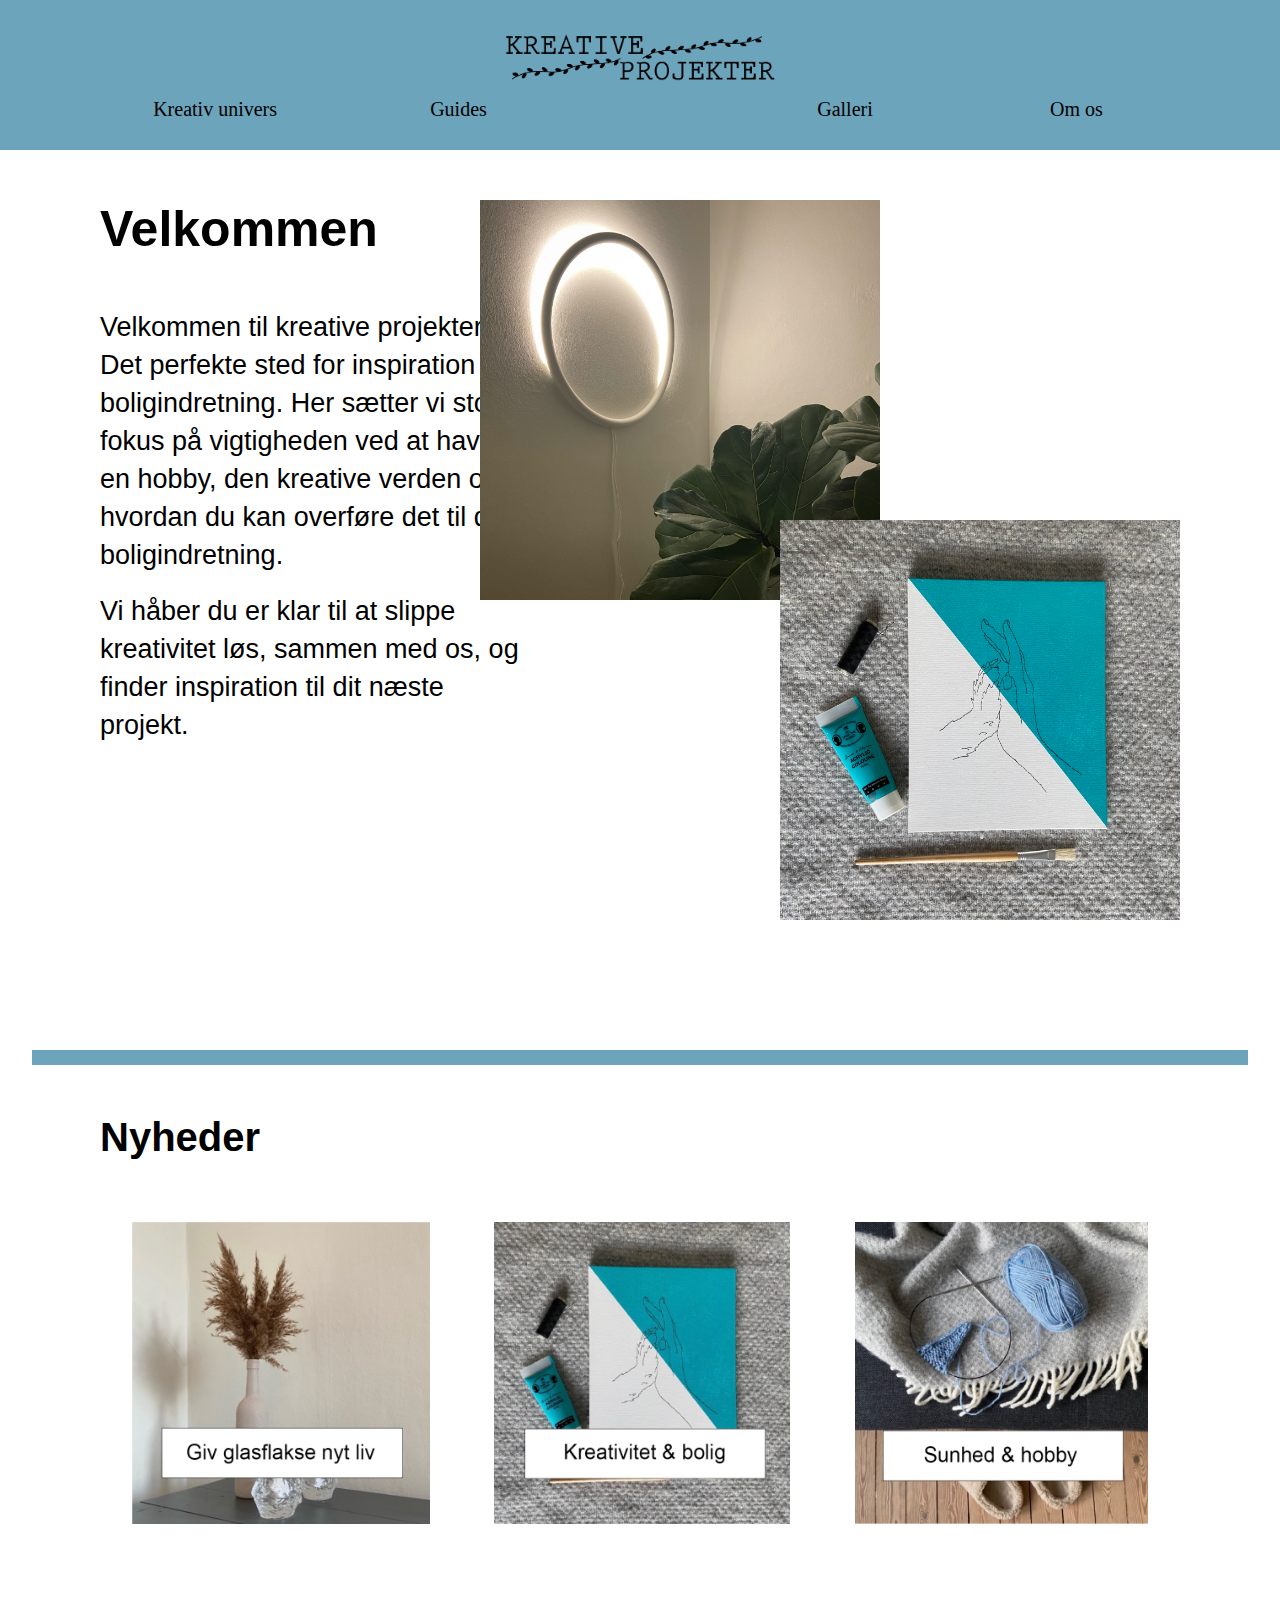
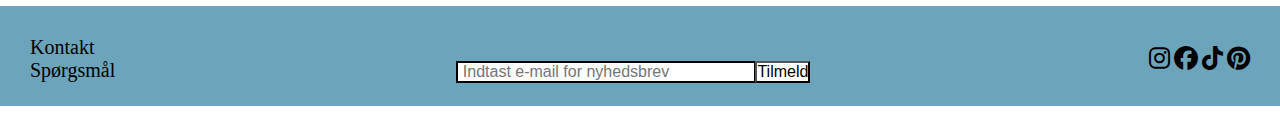
<file: web_online-magasin/index.html>
<!DOCTYPE html>
<html lang="en">
<head>
    <meta charset="UTF-8">
    <meta name="viewport" content="width=device-width, initial-scale=1.0">
    <title>Kreative projekter</title>
    <link rel="icon" href="billeder/favicon_3.png">
    <!-- links hvor den henter sociale medier logo -->
    <link rel="stylesheet" href="https://cdnjs.cloudflare.com/ajax/libs/font-awesome/4.7.0/css/font-awesome.min.css">
    <link rel="stylesheet" href="https://cdnjs.cloudflare.com/ajax/libs/font-awesome/6.4.2/css/all.min.css">
    <!-- SEO -->
    <meta name="keywords" content="DIY-projekter, boligindretning, mental sundhed, hobby">
    <meta name="description" content="Velkommen til kreative projekter. Det perfekte sted for inspiration og boligindretning. Her sætter vi stor fokus på vigtigheden ved at have en hobby, den kreative verden og hvordan du kan overføre det til din boligindretning. ">
    <!-- vores eget stylesheet skal altid være det nederste -->
    <link rel="stylesheet" href="css/style.css">
</head>
<body>
    <header>
        <a class="logo" href="index.html"><img class="logo" src="billeder/logo1.png" alt="Logo"></a>
        <!-- Punkter i navigationsbar -->
        <!-- punkterne inddelt i to grupper, hvilket gør det muligt at style med flex, på hver side af logoet. (forstil punkterne er i hver deres "kasse") -->
        <nav>
            <div class="hoved-menu">
                <ul class="venstre-menu" >
                    <!-- <li><a href="artikel1.html">Inspiration</a></li> -->
                    <!-- har lavet en drop down, i stedet for overstående punkt -->
                    <li><div class="dropdown">
                        <button class="dropbtn">Kreativ univers
                          <!-- <i class="fa fa-caret-down"></i> -->
                        </button>
                        <div class="dropdown-content">
                          <a href="artikel1.html">Hobby og sundhed</a>
                          <a href="artikel3.html">Kreativ bolig</a>
                          <a href="#">Inspiration</a>
                        </div>
                      </div>
                    </li>
                    <li><a href="guides.html">Guides</a></li>
                </ul>
                <ul class="hojre-menu">
                    <li><a href="#">Galleri</a></li>
                    <!-- <li><a href="#">Om os</a></li> -->
                    <li><div class="dropdown">
                        <button class="dropbtn">Om os
                          <!-- <i class="fa fa-caret-down"></i> -->
                        </button>
                        <div class="dropdown-content">
                          <a href="#">Kontakt</a>
                          <a href="#">Spørgsmål</a>
                        </div>
                      </div>
                </ul>
            </div>
        </nav>
    </header>

    <main>
        <article class="textforside">
            <img class="lampe" src="billeder/lampe.webp" alt="Boligindretning med lampe">
            <img class="maleri" src="billeder/maleri.webp" alt="DIY eget billede">
            <h1 class="h1forside">Velkommen</h1>
            <p class="pforside">Velkommen til kreative projekter. <br>Det perfekte sted for inspiration og boligindretning. Her sætter vi stor fokus på vigtigheden ved at have en hobby, den kreative verden og hvordan du kan overføre det til din boligindretning.</p>
            <br>
            <p class="pforside">Vi håber du er klar til at slippe kreativitet løs, sammen med os, og finder inspiration til dit næste projekt. </p>
        </article>

        <!-- streg midt på siden -->
        <div id="streg"></div>

        <h2 class="h2nyhed">Nyheder</h2>

        <!-- billeder nedderst på siden -->
        <div class="billederf">
            <a class="link" href="artikel2.html"><img src="billeder_tekst/flaskenytliv.webp" alt="DIY guide fra flakse til vase"></a>
            <a class="link" href="#"><img src="billeder_tekst/kreativitetogbolig.webp" alt="Kreativitet og bolig. Billed af maleri"></a>
            <a class="link" href="#"><img src="billeder_tekst/sundhedoghobby.webp" alt="Sundhed og hobby"></a>
        </div>

        <!-- indsæt div og ændre højde, brede og farve -->
    </main>


    <!-- udvikling af footer -->
    <footer>
        <ul class="footer-punkter">
            <li><a href="#">Kontakt</a></li>
            <li><a href="#">Spørgsmål</a></li>
        </ul>

        <div class="mailbox">
            <input type="email" id="email-felt" name="email" placeholder=" Indtast e-mail for nyhedsbrev">
            <button class="but-1" type="submit">Tilmeld</button>
        </div> 

        <div class="social">
            <a class="asocial" href="#"><i class="fab fa-instagram"></i></a>
            <a class="asocial" href="#"><i class="fab fa-facebook"></i></a>
            <a class="asocial" href="#"><i class="fab fa-tiktok"></i></a>
            <a class="asocial" href="#"><i class="fab fa-pinterest"></i></a>
        </div>

    </footer>

</body>
</html>
</file>
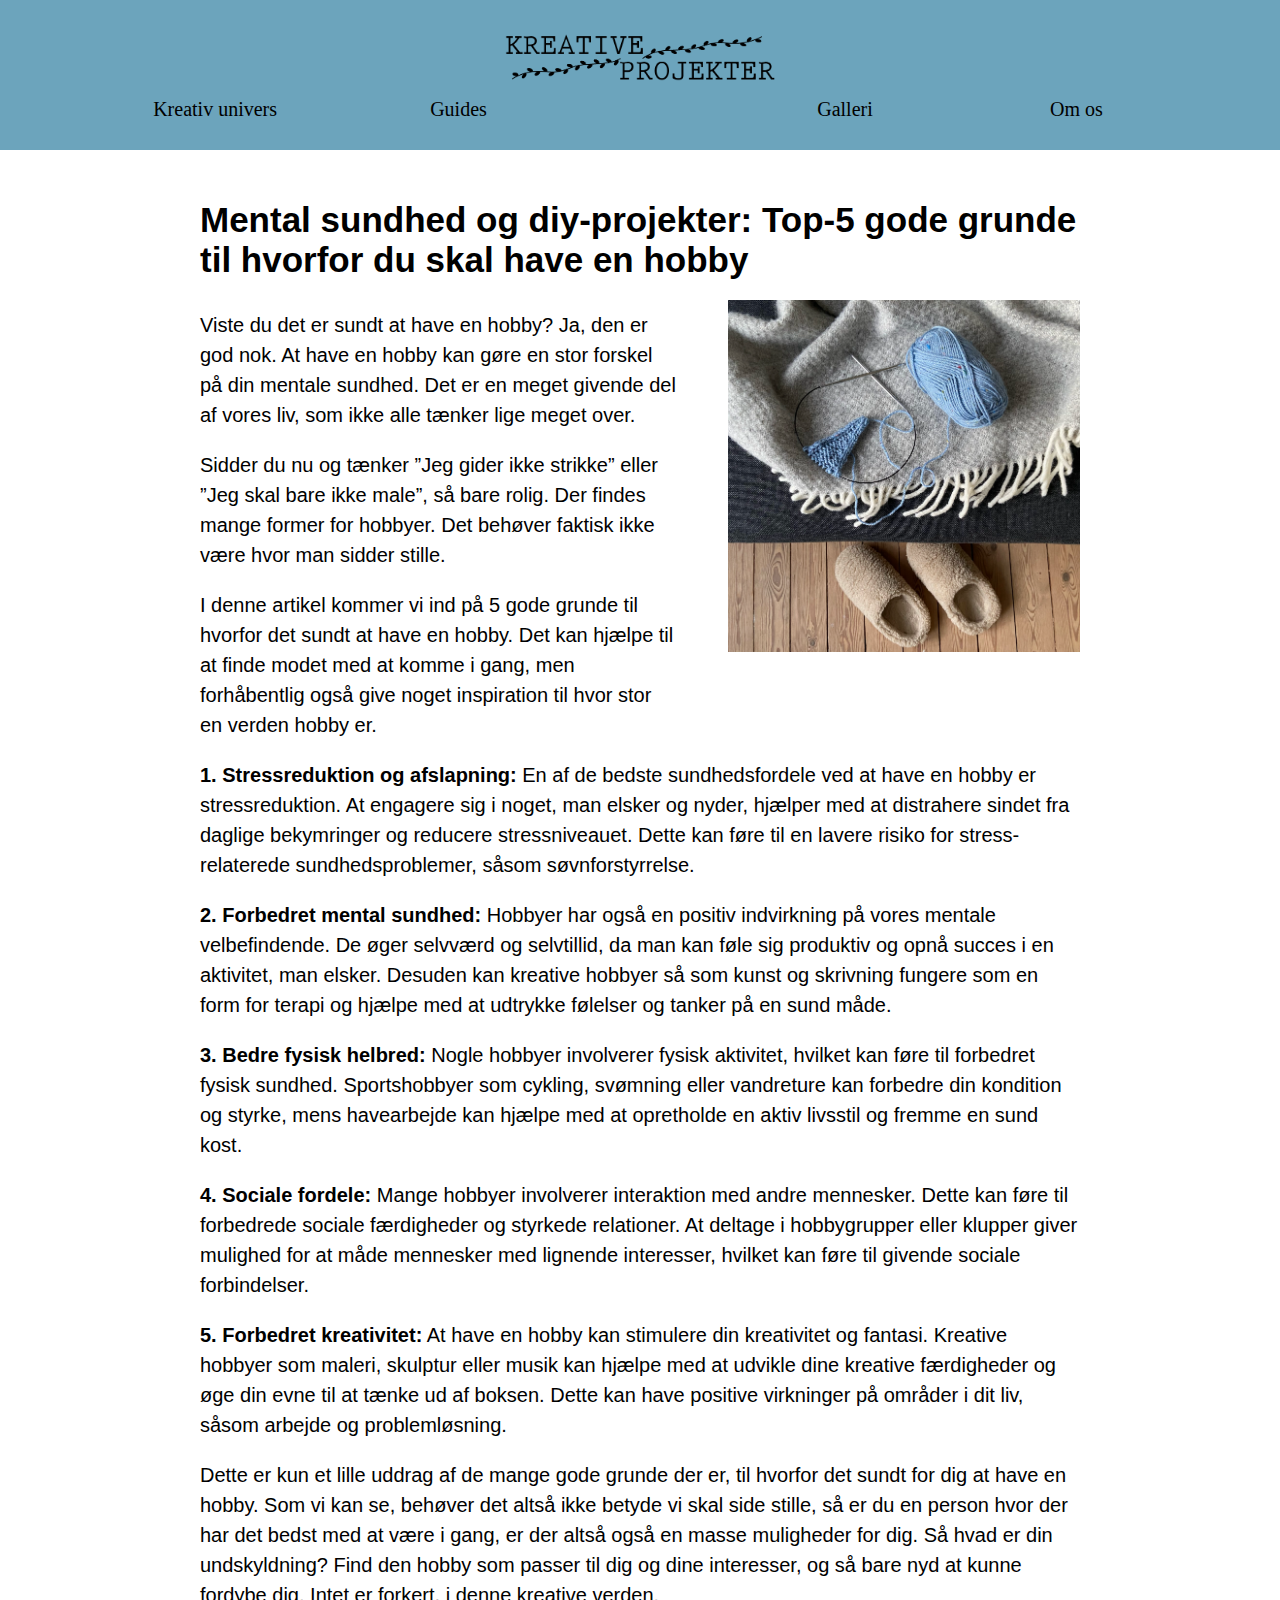
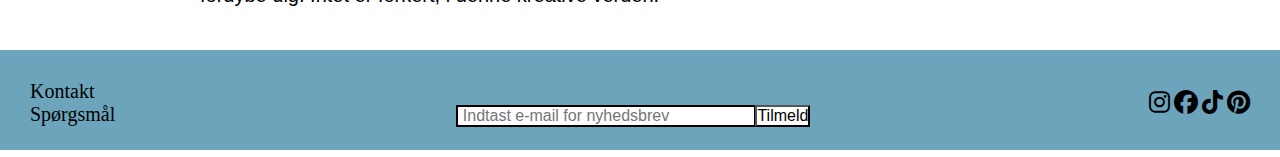
<file: web_online-magasin/artikel1.html>
<!DOCTYPE html>
<html lang="en">
<head>
    <meta charset="UTF-8">
    <meta name="viewport" content="width=device-width, initial-scale=1.0">
    <title>Mental sundhed og DIY-projekter</title>
    <link rel="icon" href="billeder/favicon_3.png">
    <link rel="stylesheet" href="https://cdnjs.cloudflare.com/ajax/libs/font-awesome/4.7.0/css/font-awesome.min.css">
    <link rel="stylesheet" href="https://cdnjs.cloudflare.com/ajax/libs/font-awesome/6.4.2/css/all.min.css">
    <!-- SEO -->
    <meta name="keywords" content="DIY-projekter, boligindretning, mental sundhed">
    <meta name="description" content="Viste du det er sundt at have en hobby? Ja, den er god nok. At have en hobby kan gøre en stor forskel på din mentale sundhed. Det er en meget givende del af vores liv, som ikke alle tænker lige meget over.">

    <link rel="stylesheet" href="css/style.css">
</head>

<body>
    <header>
        <a class="logo" href="index.html"><img class="logo" src="billeder/logo1.png" alt="Logo"></a>
        <!-- Punkter i navigationsbar -->
        <!-- punkterne inddelt i to grupper, hvilket gør det muligt at style med flex, på hver side af logoet. (forstil punkterne er i hver deres "kasse") -->
        <nav>
            <div class="hoved-menu">
                <ul class="venstre-menu" >
                    <!-- <li><a href="artikel1.html">Inspiration</a></li> -->
                    <!-- har lavet en drop down, i stedet for overstående punkt -->
                    <li><div class="dropdown">
                        <button class="dropbtn">Kreativ univers
                          <!-- <i class="fa fa-caret-down"></i> -->
                        </button>
                        <div class="dropdown-content">
                          <a href="artikel1.html">Hobby og sundhed</a>
                          <a href="artikel3.html">Kreativ bolig</a>
                          <a href="#">Inspiration</a>
                        </div>
                      </div>
                    </li>
                    <li><a href="guides.html">Guides</a></li>
                </ul>
                <ul class="hojre-menu">
                    <li><a href="#">Galleri</a></li>
                    <!-- <li><a href="#">Om os</a></li> -->
                    <li><div class="dropdown">
                        <button class="dropbtn">Om os
                          <!-- <i class="fa fa-caret-down"></i> -->
                        </button>
                        <div class="dropdown-content">
                          <a href="#">Kontakt</a>
                          <a href="#">Spørgsmål</a>
                        </div>
                      </div>
                </ul>
            </div>
        </nav>
    </header>

<main>
    <article class="sundhed">
        <h1 class="h1sundhed">Mental sundhed og diy-projekter: Top-5 gode grunde til hvorfor du skal have en hobby</h1>
        <img class="sundhedbilled" src="billeder/strikke.webp" alt="Sundhed og hobby, billede af stikketøj">
        <p class="psundhed">Viste du det er sundt at have en hobby? Ja, den er god nok. At have en hobby kan gøre en stor forskel på din mentale sundhed. Det er en meget givende del af vores liv, som ikke alle tænker lige meget over.</p>
        <p class="psundhed">Sidder du nu og tænker ”Jeg gider ikke strikke” eller ”Jeg skal bare ikke male”, så bare rolig. Der findes mange former for hobbyer. Det behøver faktisk ikke være hvor man sidder stille.</p>
        <p class="psundhed">I denne artikel kommer vi ind på 5 gode grunde til hvorfor det sundt at have en hobby. Det kan hjælpe til at finde modet med at komme i gang, men forhåbentlig også give noget inspiration til hvor stor en verden hobby er.</p>
        <p class="psundhed"><strong>1.	Stressreduktion og afslapning:</strong> En af de bedste sundhedsfordele ved at have en hobby er stressreduktion. At engagere sig i noget, man elsker og nyder, hjælper med at distrahere sindet fra daglige bekymringer og reducere stressniveauet. Dette kan føre til en lavere risiko for stress-relaterede sundhedsproblemer, såsom søvnforstyrrelse.</p>
        <p class="psundhed"><strong>2.	Forbedret mental sundhed:</strong> Hobbyer har også en positiv indvirkning på vores mentale velbefindende. De øger selvværd og selvtillid, da man kan føle sig produktiv og opnå succes i en aktivitet, man elsker. Desuden kan kreative hobbyer så som kunst og skrivning fungere som en form for terapi og hjælpe med at udtrykke følelser og tanker på en sund måde.</p>
        <p class="psundhed"><strong>3.	Bedre fysisk helbred:</strong> Nogle hobbyer involverer fysisk aktivitet, hvilket kan føre til forbedret fysisk sundhed. Sportshobbyer som cykling, svømning eller vandreture kan forbedre din kondition og styrke, mens havearbejde kan hjælpe med at opretholde en aktiv livsstil og fremme en sund kost.</p>
        <p class="psundhed"><strong>4.	Sociale fordele:</strong> Mange hobbyer involverer interaktion med andre mennesker. Dette kan føre til forbedrede sociale færdigheder og styrkede relationer. At deltage i hobbygrupper eller klupper giver mulighed for at måde mennesker med lignende interesser, hvilket kan føre til givende sociale forbindelser.</p>
        <p class="psundhed"><strong>5.	Forbedret kreativitet:</strong> At have en hobby kan stimulere din kreativitet og fantasi. Kreative hobbyer som maleri, skulptur eller musik kan hjælpe med at udvikle dine kreative færdigheder og øge din evne til at tænke ud af boksen. Dette kan have positive virkninger på områder i dit liv, såsom arbejde og problemløsning.</p>
        <p class="psundhed">Dette er kun et lille uddrag af de mange gode grunde der er, til hvorfor det sundt for dig at have en hobby. Som vi kan se, behøver det altså ikke betyde vi skal side stille, så er du en person hvor der har det bedst med at være i gang, er der altså også en masse muligheder for dig. 
        Så hvad er din undskyldning? Find den hobby som passer til dig og dine interesser, og så bare nyd at kunne fordybe dig. Intet er forkert, i denne kreative verden.</p>

    </article>
   
</main>

<footer>
    <ul class="footer-punkter">
        <li><a href="#">Kontakt</a></li>
        <li><a href="#">Spørgsmål</a></li>
    </ul>

    <div class="mailbox">
        <input type="email" id="email-felt" name="email" placeholder=" Indtast e-mail for nyhedsbrev">
        <button class="but-1" type="submit">Tilmeld</button>
    </div> 

    <div class="social">
        <a class="asocial" href="#"><i class="fab fa-instagram"></i></a>
        <a class="asocial" href="#"><i class="fab fa-facebook"></i></a>
        <a class="asocial" href="#"><i class="fab fa-tiktok"></i></a>
        <a class="asocial" href="#"><i class="fab fa-pinterest"></i></a>
    </div>

</footer>
    
</body>
</html>
</file>
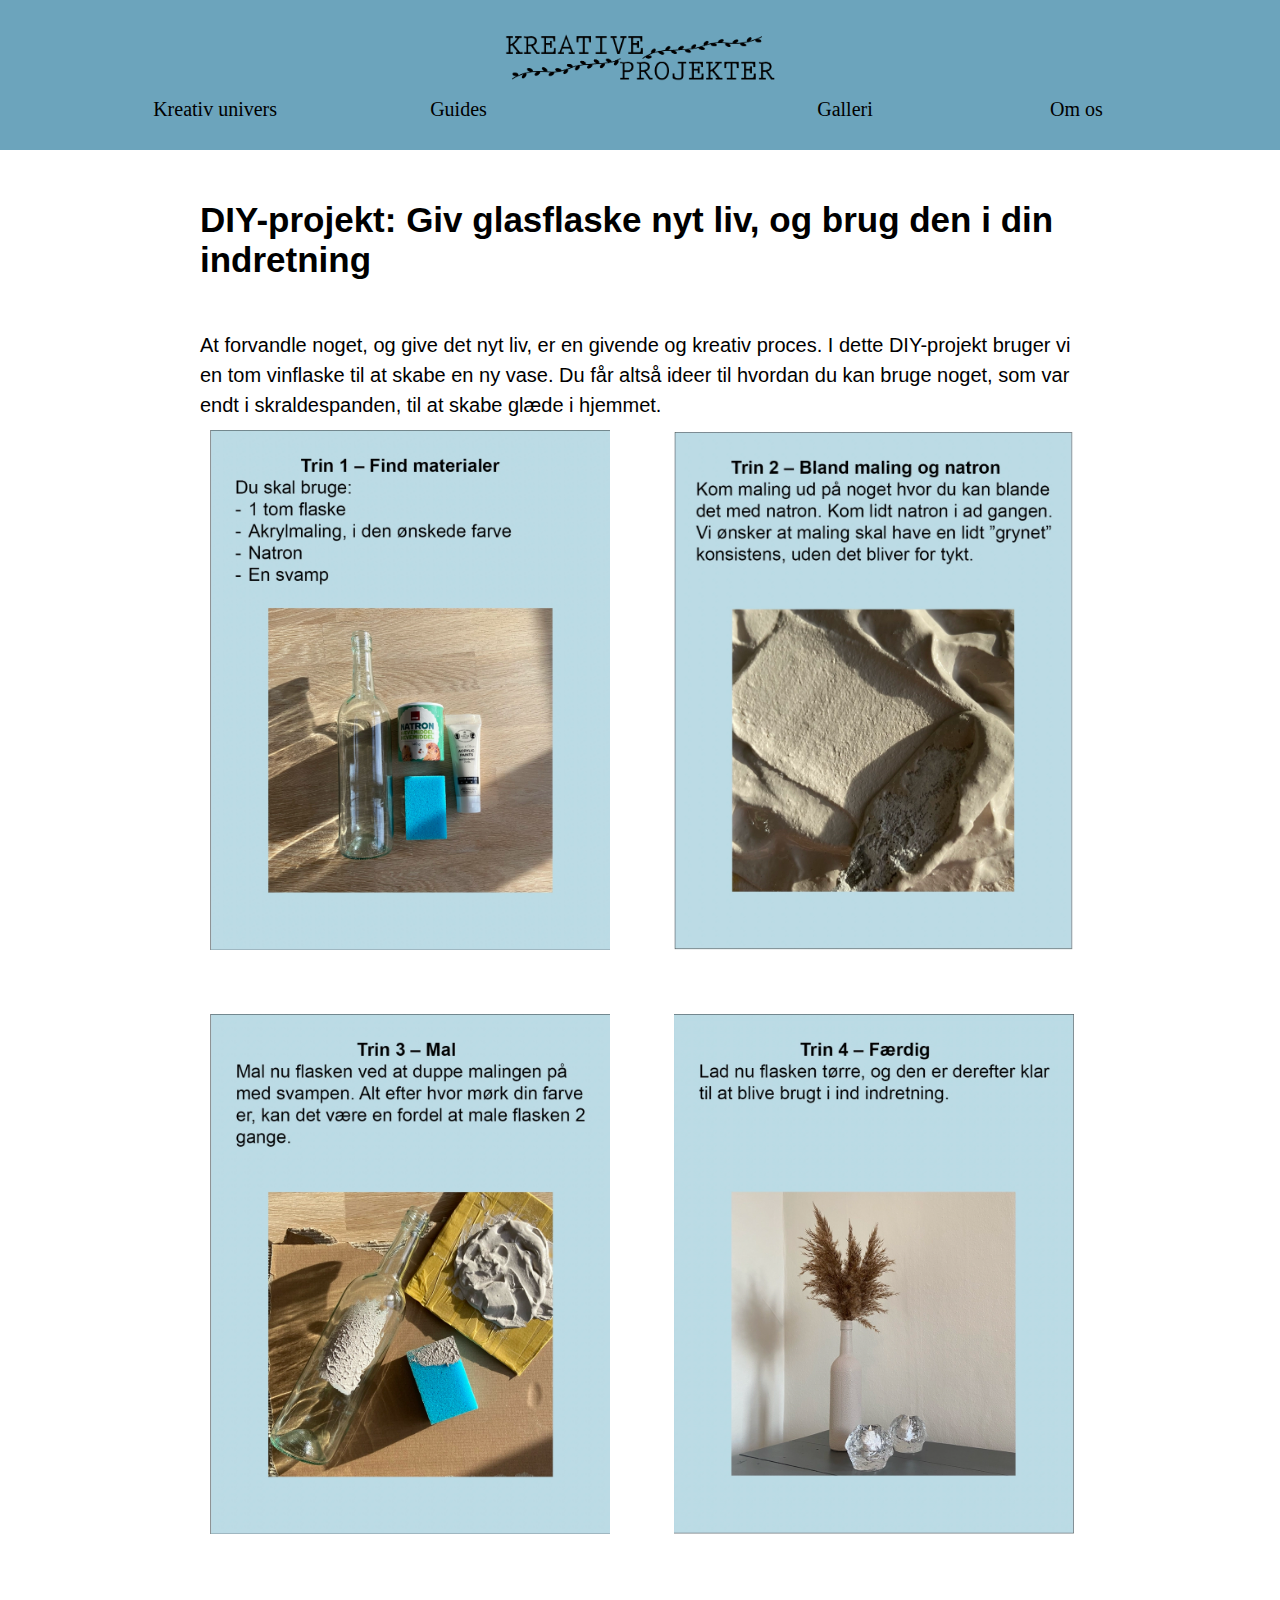
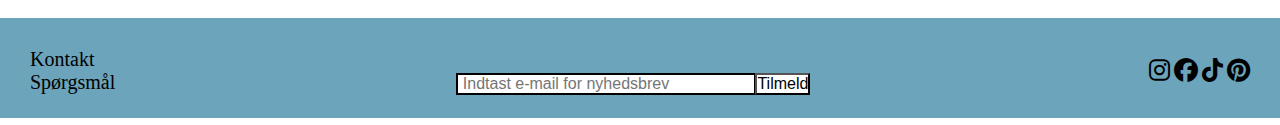
<file: web_online-magasin/artikel2.html>
<!DOCTYPE html>
<html lang="en">
<head>
    <meta charset="UTF-8">
    <meta name="viewport" content="width=device-width, initial-scale=1.0">
    <title>DIY-projekt: Giv glasflaske nyt liv</title>
    <link rel="icon" href="billeder/favicon_3.png">
    <link rel="stylesheet" href="https://cdnjs.cloudflare.com/ajax/libs/font-awesome/4.7.0/css/font-awesome.min.css">
    <link rel="stylesheet" href="https://cdnjs.cloudflare.com/ajax/libs/font-awesome/6.4.2/css/all.min.css">
    <!-- SEO -->
    <meta name="keywords" content="DIY-projekter, boligindretning, mental sundhed">
    <meta name="description" content="DIY-projekt. Giv glasflaske nyt liv, og brug den i din indretning">

    <link rel="stylesheet" href="css/style.css">
</head>
<body>

    <header>
        <a class="logo" href="index.html"><img class="logo" src="billeder/logo1.png" alt="Logo"></a>
        <!-- Punkter i navigationsbar -->
        <!-- punkterne inddelt i to grupper, hvilket gør det muligt at style med flex, på hver side af logoet. (forstil punkterne er i hver deres "kasse") -->
        <nav>
            <div class="hoved-menu">
                <ul class="venstre-menu" >
                    <!-- <li><a href="artikel1.html">Inspiration</a></li> -->
                    <!-- har lavet en drop down, i stedet for overstående punkt -->
                    <li><div class="dropdown">
                        <button class="dropbtn">Kreativ univers
                          <!-- <i class="fa fa-caret-down"></i> -->
                        </button>
                        <div class="dropdown-content">
                          <a href="artikel1.html">Hobby og sundhed</a>
                          <a href="artikel3.html">Kreativ bolig</a>
                          <a href="#">Inspiration</a>
                        </div>
                      </div>
                    </li>
                    <li><a href="guides.html">Guides</a></li>
                </ul>
                <ul class="hojre-menu">
                    <li><a href="#">Galleri</a></li>
                    <!-- <li><a href="#">Om os</a></li> -->
                    <li><div class="dropdown">
                        <button class="dropbtn">Om os
                          <!-- <i class="fa fa-caret-down"></i> -->
                        </button>
                        <div class="dropdown-content">
                          <a href="#">Kontakt</a>
                          <a href="#">Spørgsmål</a>
                        </div>
                      </div>
                </ul>
            </div>
        </nav>
    </header>


    <main>
        <article class="flaske">
            <h1 class="h1flakse">DIY-projekt: Giv glasflaske nyt liv, og brug den i din indretning</h1>
            <p class="tekstflaske">At forvandle noget, og give det nyt liv, er en givende og kreativ proces. I dette DIY-projekt bruger vi en tom vinflaske til at skabe en ny vase. Du får altså ideer til hvordan du kan bruge noget, som var endt i skraldespanden, til at skabe glæde i hjemmet. </p>
        </article>

        <div class="trin1-4">
            <img src="billeder_tekst/trin1.webp" alt="DIY flaske trin 1">
            <img src="billeder_tekst/trin2.webp" alt="DIY flaske trin 2">
            <img src="billeder_tekst/trin3.webp" alt="DIY flaske trin 3">
            <img src="billeder_tekst/trin4.webp" alt="DIY flaske trin 4">
        </div>
    </main>
    

    <footer>
        <ul class="footer-punkter">
            <li><a href="#">Kontakt</a></li>
            <li><a href="#">Spørgsmål</a></li>
        </ul>

        <div class="mailbox">
            <input type="email" id="email-felt" name="email" placeholder=" Indtast e-mail for nyhedsbrev">
            <button class="but-1" type="submit">Tilmeld</button>
        </div> 

        <div class="social">
            <a class="asocial" href="#"><i class="fab fa-instagram"></i></a>
            <a class="asocial" href="#"><i class="fab fa-facebook"></i></a>
            <a class="asocial" href="#"><i class="fab fa-tiktok"></i></a>
            <a class="asocial" href="#"><i class="fab fa-pinterest"></i></a>
        </div>

    </footer>

</body>
</html>
</file>
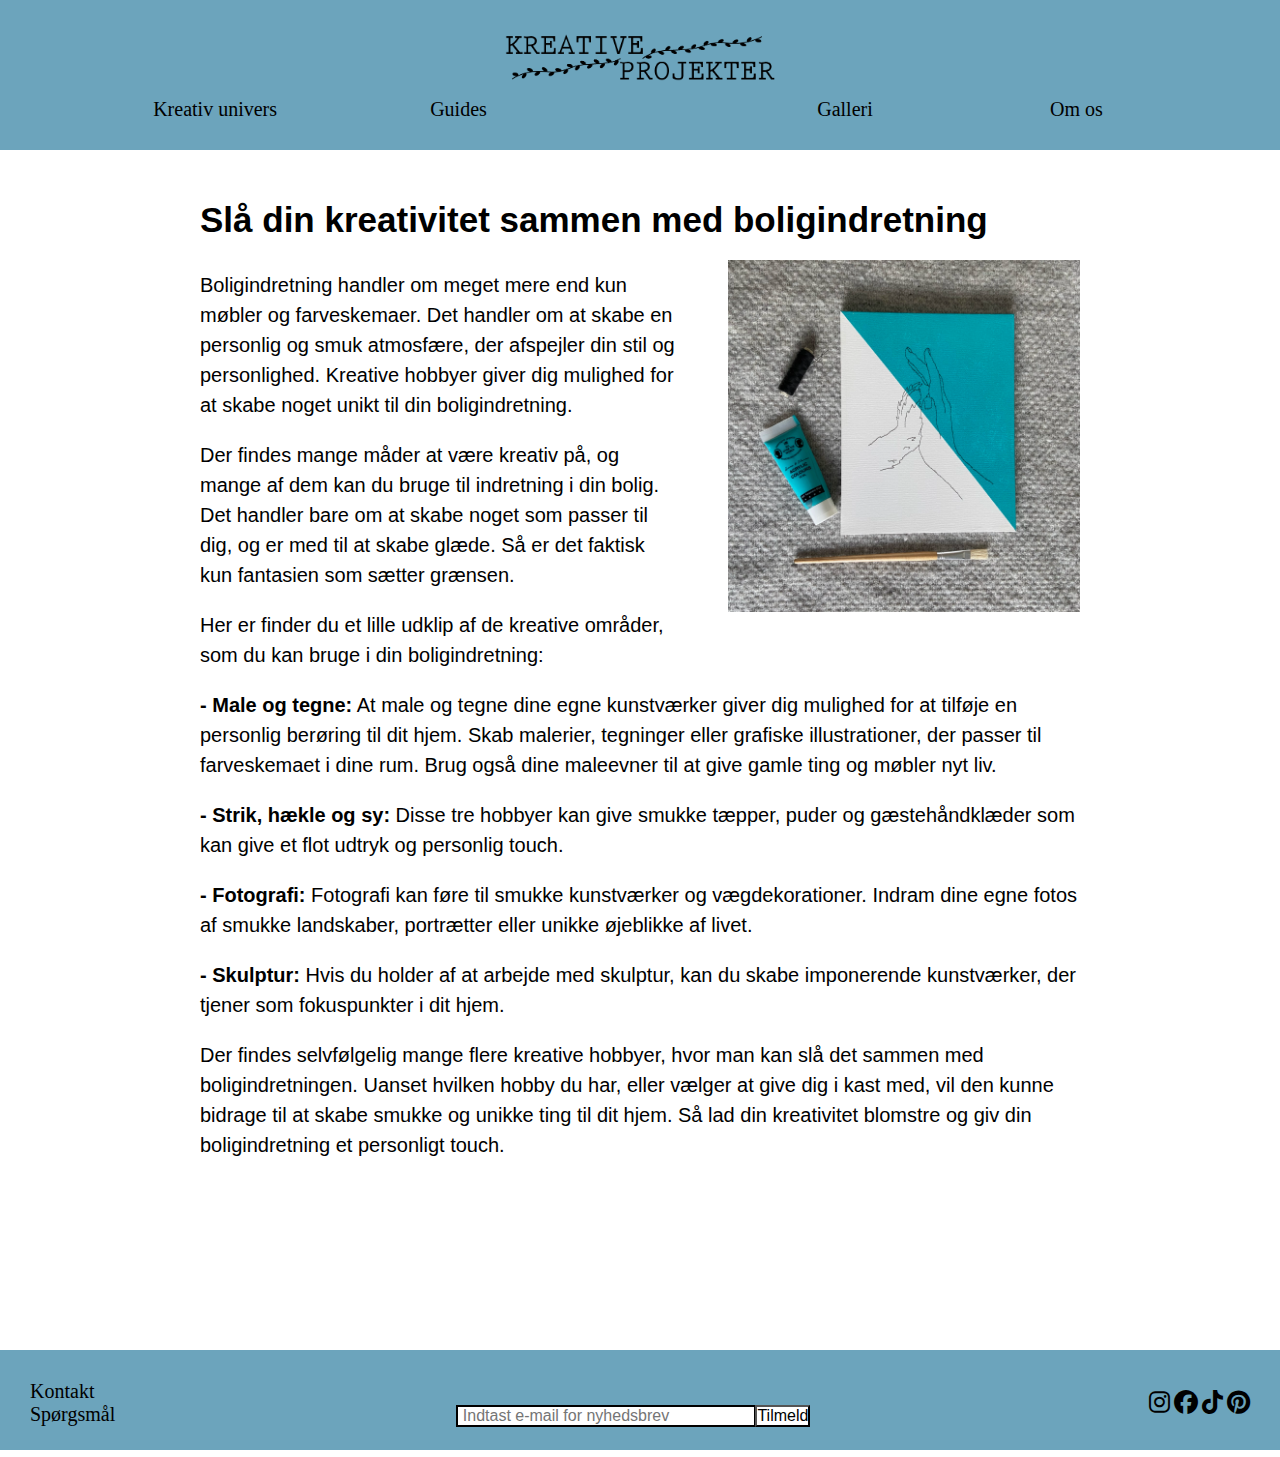
<file: web_online-magasin/artikel3.html>
<!DOCTYPE html>
<html lang="en">
<head>
    <meta charset="UTF-8">
    <meta name="viewport" content="width=device-width, initial-scale=1.0">
    <title>Kreativ bolig</title>
    <link rel="icon" href="billeder/favicon_3.png">
    <link rel="stylesheet" href="https://cdnjs.cloudflare.com/ajax/libs/font-awesome/4.7.0/css/font-awesome.min.css">
    <link rel="stylesheet" href="https://cdnjs.cloudflare.com/ajax/libs/font-awesome/6.4.2/css/all.min.css">
    <!-- SEO -->
    <meta name="keywords" content="DIY-projekter, boligindretning, mental sundhed">
    <meta name="description" content="Boligindretning handler om meget mere end kun møbler og farveskemaer. Det handler om at skabe en personlig og smuk atmosfære, der afspejler din stil og personlighed. Kreative hobbyer giver dig mulighed for at skabe noget unikt til din boligindretning.">

    <link rel="stylesheet" href="css/style.css">
</head>
<body>
    <header>
        <a class="logo" href="index.html"><img class="logo" src="billeder/logo1.png" alt="Logo"></a>
        <!-- Punkter i navigationsbar -->
        <!-- punkterne inddelt i to grupper, hvilket gør det muligt at style med flex, på hver side af logoet. (forstil punkterne er i hver deres "kasse") -->
        <nav>
            <div class="hoved-menu">
                <ul class="venstre-menu" >
                    <!-- <li><a href="artikel1.html">Inspiration</a></li> -->
                    <!-- har lavet en drop down, i stedet for overstående punkt -->
                    <li><div class="dropdown">
                        <button class="dropbtn">Kreativ univers
                          <!-- <i class="fa fa-caret-down"></i> -->
                        </button>
                        <div class="dropdown-content">
                          <a href="artikel1.html">Hobby og sundhed</a>
                          <a href="artikel3.html">Kreativ bolig</a>
                          <a href="#">Inspiration</a>
                        </div>
                      </div>
                    </li>
                    <li><a href="guides.html">Guides</a></li>
                </ul>
                <ul class="hojre-menu">
                    <li><a href="#">Galleri</a></li>
                    <!-- <li><a href="#">Om os</a></li> -->
                    <li><div class="dropdown">
                        <button class="dropbtn">Om os
                          <!-- <i class="fa fa-caret-down"></i> -->
                        </button>
                        <div class="dropdown-content">
                          <a href="#">Kontakt</a>
                          <a href="#">Spørgsmål</a>
                        </div>
                      </div>
                </ul>
            </div>
        </nav>
    </header>
    
    <main>
        <article class="boligind">
            <h1 class="h1boligind">Slå din kreativitet sammen med boligindretning</h1>
            <img class="billedebolig" src="billeder/maleri.webp" alt="Billede af maleri">
            <p class="pboligind">Boligindretning handler om meget mere end kun møbler og farveskemaer. Det handler om at skabe en personlig og smuk atmosfære, der afspejler din stil og personlighed. Kreative hobbyer giver dig mulighed for at skabe noget unikt til din boligindretning.</p>
            <p class="pboligind">Der findes mange måder at være kreativ på, og mange af dem kan du bruge til indretning i din bolig. Det handler bare om at skabe noget som passer til dig, og er med til at skabe glæde. Så er det faktisk kun fantasien som sætter grænsen.</p>
            <p class="pboligind">Her er finder du et lille udklip af de kreative områder, som du kan bruge i din boligindretning:</p>
            <p class="pboligind"><strong>-	Male og tegne:</strong> At male og tegne dine egne kunstværker giver dig mulighed for at tilføje en personlig berøring til dit hjem. Skab malerier, tegninger eller grafiske illustrationer, der passer til farveskemaet i dine rum. Brug også dine maleevner til at give gamle ting og møbler nyt liv.</p>
            <p class="pboligind"><strong>-	Strik, hækle og sy:</strong> Disse tre hobbyer kan give smukke tæpper, puder og gæstehåndklæder som kan give et flot udtryk og personlig touch.</p>
            <p class="pboligind"><strong>-	Fotografi:</strong> Fotografi kan føre til smukke kunstværker og vægdekorationer. Indram dine egne fotos af smukke landskaber, portrætter eller unikke øjeblikke af livet.</p>
            <p class="pboligind"><strong>-	Skulptur:</strong> Hvis du holder af at arbejde med skulptur, kan du skabe imponerende kunstværker, der tjener som fokuspunkter i dit hjem.</p>
            <p class="pboligind">Der findes selvfølgelig mange flere kreative hobbyer, hvor man kan slå det sammen med boligindretningen. Uanset hvilken hobby du har, eller vælger at give dig i kast med, vil den kunne bidrage til at skabe smukke og unikke ting til dit hjem. Så lad din kreativitet blomstre og giv din boligindretning et personligt touch.</p>
        </article>
    </main>


    <footer>
        <ul class="footer-punkter">
            <li><a href="#">Kontakt</a></li>
            <li><a href="#">Spørgsmål</a></li>
        </ul>

        <div class="mailbox">
            <input type="email" id="email-felt" name="email" placeholder=" Indtast e-mail for nyhedsbrev">
            <button class="but-1" type="submit">Tilmeld</button>
        </div> 

        <div class="social">
            <a class="asocial" href="#"><i class="fab fa-instagram"></i></a>
            <a class="asocial" href="#"><i class="fab fa-facebook"></i></a>
            <a class="asocial" href="#"><i class="fab fa-tiktok"></i></a>
            <a class="asocial" href="#"><i class="fab fa-pinterest"></i></a>
        </div>

    </footer>


</body>
</html>
</file>
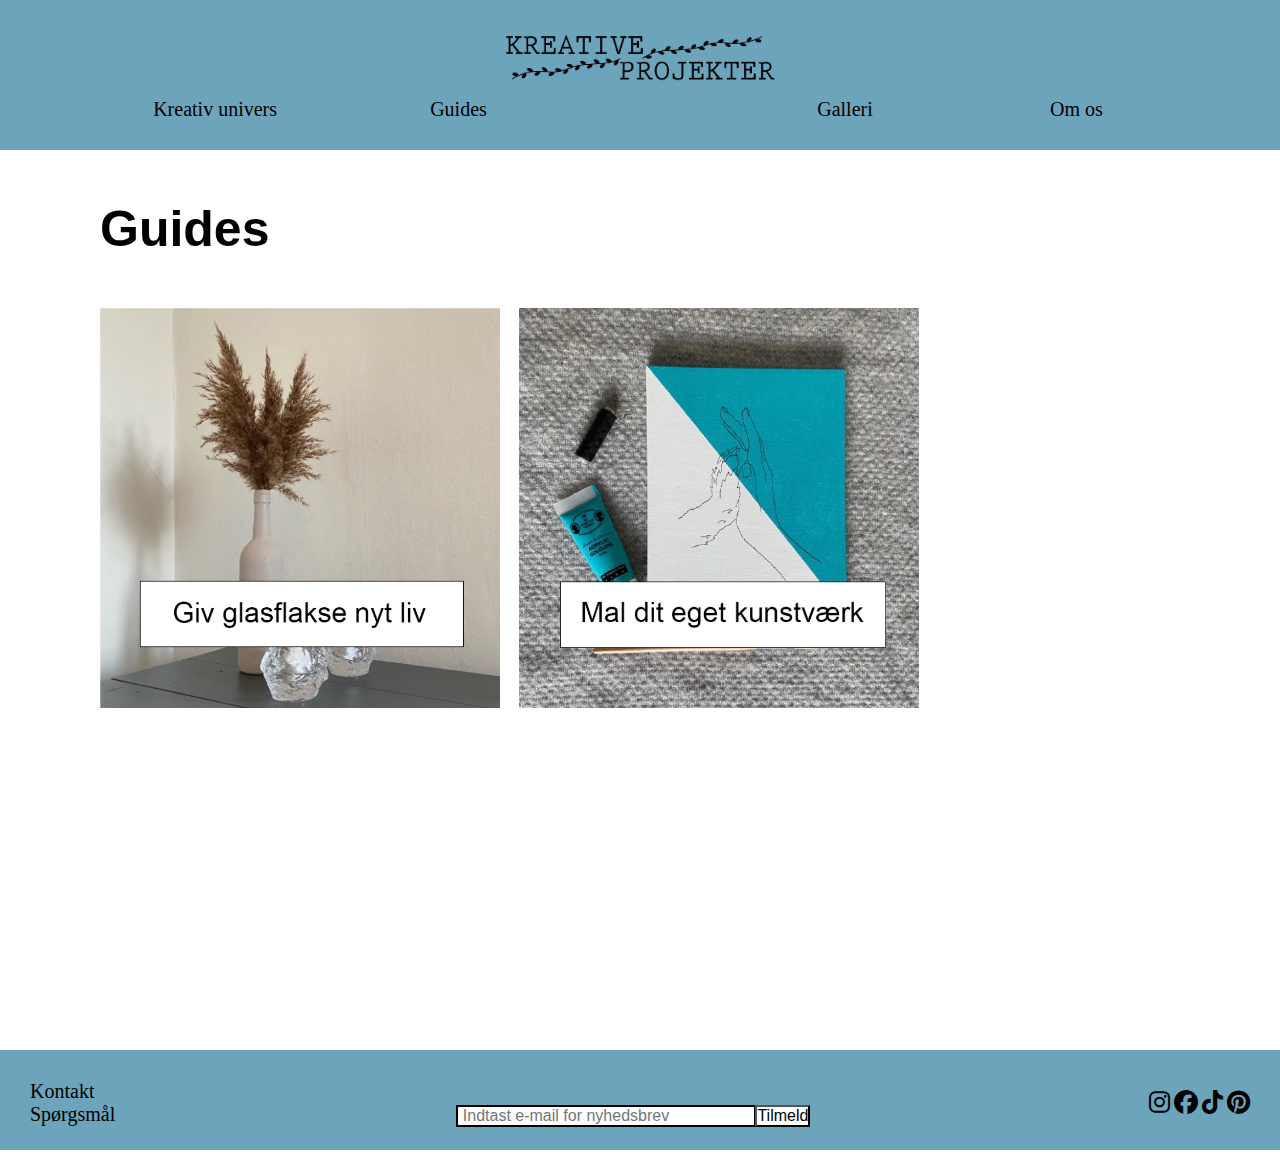
<file: web_online-magasin/guides.html>
<!DOCTYPE html>
<html lang="en">
<head>
    <meta charset="UTF-8">
    <meta name="viewport" content="width=device-width, initial-scale=1.0">
    <title>Guides</title>
    <link rel="icon" href="billeder/favicon_3.png">
    <link rel="stylesheet" href="https://cdnjs.cloudflare.com/ajax/libs/font-awesome/4.7.0/css/font-awesome.min.css">
    <link rel="stylesheet" href="https://cdnjs.cloudflare.com/ajax/libs/font-awesome/6.4.2/css/all.min.css">
    <!-- SEO -->
    <meta name="keywords" content="DIY-projekter, boligindretning, mental sundhed, hobby">

    <link rel="stylesheet" href="css/style.css">
</head>

<header>
    <a class="logo" href="index.html"><img class="logo" src="billeder/logo1.png" alt="Logo"></a>
    <!-- Punkter i navigationsbar -->
    <!-- punkterne inddelt i to grupper, hvilket gør det muligt at style med flex, på hver side af logoet. (forstil punkterne er i hver deres "kasse") -->
    <nav>
        <div class="hoved-menu">
            <ul class="venstre-menu" >
                <!-- <li><a href="artikel1.html">Inspiration</a></li> -->
                <!-- har lavet en drop down, i stedet for overstående punkt -->
                <li><div class="dropdown">
                    <button class="dropbtn">Kreativ univers
                      <!-- <i class="fa fa-caret-down"></i> -->
                    </button>
                    <div class="dropdown-content">
                      <a href="artikel1.html">Hobby og sundhed</a>
                      <a href="artikel3.html">Kreativ bolig</a>
                      <a href="#">Inspiration</a>
                    </div>
                  </div>
                </li>
                <li><a href="guides.html">Guides</a></li>
            </ul>
            <ul class="hojre-menu">
                <li><a href="#">Galleri</a></li>
                <!-- <li><a href="#">Om os</a></li> -->
                <li><div class="dropdown">
                    <button class="dropbtn">Om os
                      <!-- <i class="fa fa-caret-down"></i> -->
                    </button>
                    <div class="dropdown-content">
                      <a href="#">Kontakt</a>
                      <a href="#">Spørgsmål</a>
                    </div>
                  </div>
            </ul>
        </div>
    </nav>
</header>

<article class="guidesside">
    <h1 class="h1guides">Guides</h1>

    <div class="billederguides">
        <a class="linkguide" href="artikel2.html"><img src="billeder_tekst/flaskenytliv.webp" alt="DIY til at give flaske nyt liv"></a>
        <a class="linkguide" href="#"><img src="billeder_tekst/malegetkunst.webp" alt="DIY til mal dit eget kunsværk"></a>
    </div>
    
</article>


<footer>
    <ul class="footer-punkter">
        <li><a href="#">Kontakt</a></li>
        <li><a href="#">Spørgsmål</a></li>
    </ul>

    <div class="mailbox">
        <input type="email" id="email-felt" name="email" placeholder=" Indtast e-mail for nyhedsbrev">
        <button class="but-1" type="submit">Tilmeld</button>
    </div> 

    <div class="social">
        <a class="asocial" href="#"><i class="fab fa-instagram"></i></a>
        <a class="asocial" href="#"><i class="fab fa-facebook"></i></a>
        <a class="asocial" href="#"><i class="fab fa-tiktok"></i></a>
        <a class="asocial" href="#"><i class="fab fa-pinterest"></i></a>
    </div>

</footer>
    
    
</body>
</html>
</file>
<file: web_online-magasin/css/style.css>
* {
    padding: 0;
    margin: 0;
    text-decoration: none;
    list-style: none;
    box-sizing: border-box;
  }


/*************************************************************************************************************
Styling af header/nav starter
*************************************************************************************************************/

/* styling af header og navigation starter */
header {
    position: fixed;
    top: 0;
    left: 0;
    width: 100%;
    padding: 20px 0px;
    background-color: #6ca4bc;
    text-align: center;
    height: 150px;
    z-index: 2;
}

.logo {
    width: 270px;
    height: auto;
    margin: 10px auto;
    display: block;
}

.hoved-menu {
    display: flex;
    flex-direction: row;
    width: 100%;
    justify-content: space-between;
}

.venstre-menu {
    display: flex;
    flex-direction: row;
    width: 100%;
    justify-content: space-evenly;
}

.hojre-menu {
    display: flex;
    flex-direction: row;
    justify-content: space-evenly;
    width: 100%;
}

/* drop down til punktet kreativ univers */
.dropdown{
    float: left;
    overflow: hidden;
}
.dropdown .dropbtn {
    border: none;
    outline: none;
    background-color: inherit;
    font-family: inherit;
    margin: 0;
    color: black;
    font-size: 20px;
}

.dropdown .dropbtn:hover{
    color: #c4dae4;
    text-decoration: none;
    opacity: 0.9;
}

.dropdown-content {
    display: none;
    position: absolute;
    background-color: #f9f9f9;
    min-width: 160px;
    box-shadow: 0px 8px 16px 0px rgba(0,0,0,0.2);
    z-index: 1;
  }

/* Links inside the dropdown */
.dropdown-content a {
    float: none;
    color: black;
    padding: 12px 16px;
    text-decoration: none;
    display: block;
    text-align: left;
  }
  
  /* Add a grey background color to dropdown links on hover */
  .dropdown-content a:hover {
    background-color: #6ca4bc;
  }
  
  /* Show the dropdown menu on hover */
  .dropdown:hover .dropdown-content {
    display: block;
  }
/* drop sown slutter */

ul li a{
    color: black;
    font-size: 20px;
}

/* kode til fremhævning af punkterne i nav */
.hoved-menu ul li a:hover{
    color: #c4dae4;
    text-decoration: none;
    opacity: 0.9;
}
/* styling af header og navigation slutter */


/*************************************************************************************************************
Styling af footer starter
*************************************************************************************************************/

/* styling af footer starter */
footer{
    /* 3 første punkter gør at footer er i bunden */
    /* position: fixed; */
    width: 100%;
    bottom: 0;
    /* næste punkter er udseende på footer */
    background-color: #6ca4bc;
    height: 100px;
}

 .footer-punkter{
    display: inline-block;
    height: 40px;
    padding: 30px;
    width: 33%;
}  

/* skifter farve på teksten i footer */
.footer-punkter li a:hover{
    color: #c4dae4;
    text-decoration: none;
    opacity: 0.5; 
}

/* styling af email tilmelding */
.but-1{
    background: white;
    color: black;
    font-size: 16px;
    font-family: Arial, Helvetica, sans-serif
}
#email-felt{
    font-size: 16px;
    font-family: Arial, Helvetica, sans-serif
}
input[type="email"]{
    width: 300px;
    border: 2px solid black;
    margin-right: -5px;
}

/* bestemmer hvor mailbox sidder på siden */
.mailbox{
    display: inline-block;
    height: 40px;
    padding: 30px;
    width: 33%;
}

/* Logo til sociale medier */
.social{
    float: right;
    /* height: 40px; */
    padding: 40px 30px;
}

.asocial{
    height: 60px;
    width: 60px;
    font-size: 24px;
    color: black;
}

.asocial:hover{
    color: #c4dae4;
    opacity: 0.9;
}
/* styling af footer slutter */


/*************************************************************************************************************
Styling af forside starter
*************************************************************************************************************/

/* styling af forside starter */
/* billeder */
.lampe{
    height: 400px;
    width: 400px;
    position: absolute;
    right: 300px;
}

.maleri{
    height: 400px;
    width: 400px;
    position: absolute;
    right: 0;
    margin-top: 320px;
}

/* streg på forsiden */
#streg{
    height: 15px;
    width: 95%;
    background-color: #6ca4bc;
    margin: 0 auto;
}

/* sidste billeder på forside */
.link{
    display: inline;
    margin: 3%;
}

.link img{
    height: 100%;
    width: 100%;
}

.billederf{
    display: flex;
    justify-content: center;
    margin: 30px 100px 50px;
}

/* tekst på siden */
/* forstil det er en boks */
.textforside{
    position: relative;
    /* top sider bund */
    margin: 200px 100px 50px;
    height: 800px;
}

.h1forside{
    font-family: Arial, Helvetica, sans-serif;
    font-size: 50px;
    margin: 50px 0 50px;
}

.pforside {
    font-family: Arial, Helvetica, sans-serif;
    font-size: 27px;
    width: 40%;
    line-height: 38px;
}

.h2nyhed{
    margin: 50px 100px 0;
    font-size: 40px;
    font-family: Arial, Helvetica, sans-serif;

}
/* styling af forside slutter */

/*************************************************************************************************************
Styling af guides side starter
*************************************************************************************************************/

/* styling af guides side */
.guidesside{
    /* top sider bund */
    margin: 200px 100px 50px;
    height: 800px;  
}

.h1guides{
    font-family: Arial, Helvetica, sans-serif;
    font-size: 50px;
    margin: 50px 0 50px;
}

.linkguide img{
    height: 100%;
    width: 100%;
}

.linkguide{
    display: inline-block;
    height: 400px;
    width: 400px;
   margin: 0;
   margin-right: 15px;
}
/* styling af guide side slut */


/*************************************************************************************************************
Styling af trin for trin (artikel 2) starter
*************************************************************************************************************/

/* styling af trin for trin guide side starter */
/* øverste "boks" på siden */
.flaske{
    position: relative;
    /* top sider bund */
    margin: 200px 200px 50px;
    height: 150px; 
}

.h1flakse{
    font-family: Arial, Helvetica, sans-serif;
    font-size: 35px;
    margin: 50px 0;
}

/* p teksten */
.tekstflaske{
    font-family: Arial, Helvetica, sans-serif;
    font-size: 20px;
    line-height:30px;
}

/* billeder */
.trin1-4 img{
    /* gør når de skal være på linje med hinanden, inline-block når det er billeder  */
    display: inline-block;
    width: 40%;
    height: auto;
    margin: 3%;
}

.trin1-4{
    /* indsat størrelsen på mine sider (forstil boks) */
    margin: 50px 100px;
    padding-left: 80px;
}
/* styling at trin for trin guide side slutter */


/*************************************************************************************************************
Styling af sundhed og hobby (artikel 1) starter
*************************************************************************************************************/

/* styling af artikel 1, sundhed og hobby starter */
.sundhed{
    position: relative;
    /* top sider bund */
    margin: 200px 200px 50px;
    height: 1400px;
}

.sundhedbilled{
    width: 40%;
    height: auto;
    float: right;
    /* brug margin right hvis det skal længere ind */
    margin: 0 0 40px 50px;
}

.psundhed{
    padding: 10px 0;
    font-size: 20px;
    font-family: Arial, Helvetica, sans-serif;
    line-height: 30px;
}

.h1sundhed{
    font-size: 35px;
    font-family: Arial, Helvetica, sans-serif;
    margin-bottom: 20px;
}
/* styling af artikel 1, sundhed og hobby starter */


/*************************************************************************************************************
Styling af kreativ boligindretning (artikel 3) starter
*************************************************************************************************************/

/* styling af artikel 3, kreativ boligindretning */
.boligind{
    position: relative;
    /* top sider bund (dette afgøre pladseringen af "boksen" på siden)*/
    margin: 200px 200px 50px;
    height: 1100px;
}

.billedebolig{
    width: 40%;
    height: auto;
    float: right;
    /* brug margin right hvis det skal længere ind */
    margin: 0 0 40px 50px;
}

.h1boligind{
    font-size: 35px;
    font-family: Arial, Helvetica, sans-serif;
    margin-bottom: 20px; 
}

.pboligind{
    padding: 10px 0;
    font-size: 20px;
    font-family: Arial, Helvetica, sans-serif;
    line-height: 30px;
}
</file>
